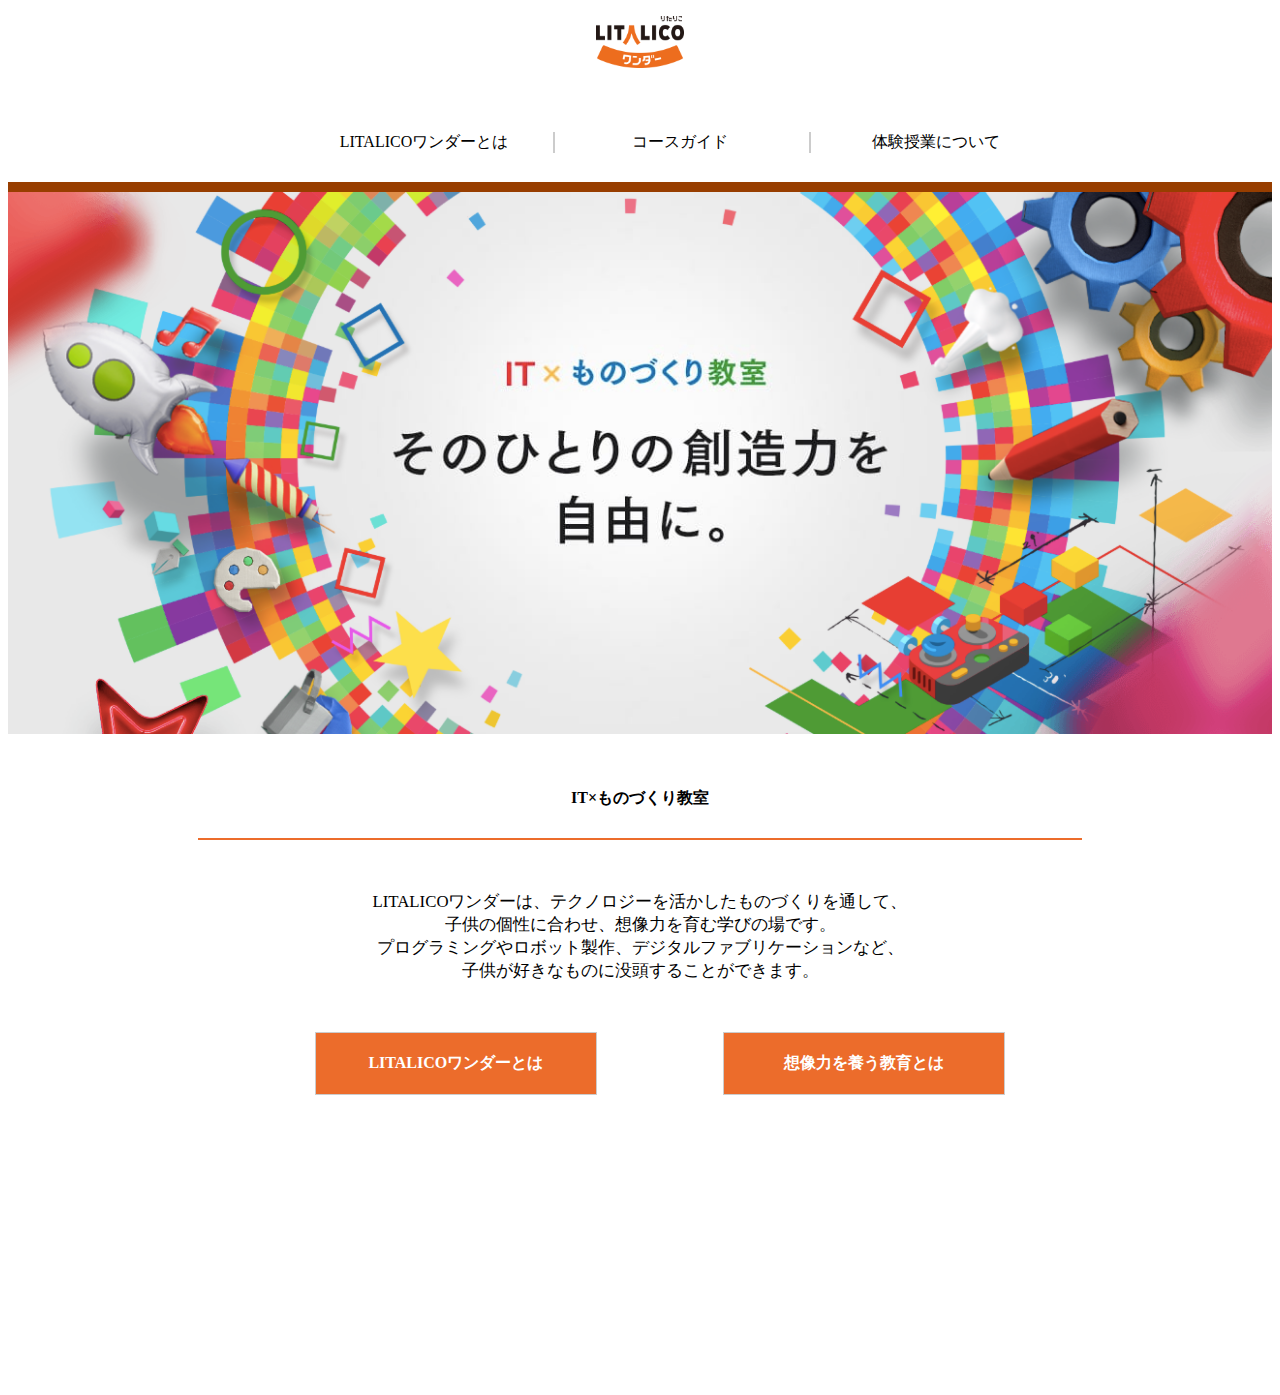
<file: test/index.html>
<!DOCTYPE html> <!--HTMlのバージョンとその仕様を宣言する-->
<html><!--html文書であることを示す-->
    <head>
        <meta charset="UTF-8">
        <title>test</title>
        <link href="styles/style.css" rel="stylesheet">
    </head>
    <body style="justify-content: center;"><!--文書の本体-->
        <header><!--文書のヘッダの情報を表す-->
            <p align="center">
                <img class="logo" src="images/ワンダーlogo.png" alt="LITALICOワンダー">
            </p>
        </header>
            <!--logo-->
            <nav><!--ナビゲーターであることを示す。他のページやページ内リンクを一覧するためにし使用する-->
                <ul><!--unordered list-->
                    <!-- li = itemlist -->
                    <li class="item">LITALICOワンダーとは</li>
                    <li class="item">コースガイド</li>
                    <li class="item">体験授業について</li>
                </ul>
            </nav>
        <main>
            <!--アイキャッチ-->
            <img class="eyecatch-image" src="images/eyecatch.png" alt="eyecatch">
            <!--見出し-->
            <h1 class="itmono">
                IT×ものづくり教室
            </h1>
            <!--パラグラフ-->
            <p class="parag">
                LITALICOワンダーは、テクノロジーを活かしたものづくりを通して、<br>
                子供の個性に合わせ、想像力を育む学びの場です。<br>
                プログラミングやロボット製作、デジタルファブリケーションなど、<br>
                子供が好きなものに没頭することができます。<br>    
            </p>
            <!--メニュー-->
            <ul class="btn" style="margin-bottom: 300px;">
                <li class="bottom-btn" style="background-color:#ec6c2b;width:240px;padding:20px;color:#ffffff;border:1px solid #ccc">
                    <b>LITALICOワンダーとは</b>
                </li>
                <li class="bottom-btn" style="background-color:#ec6c2b;width:240px;padding:20px;color:#ffffff;border:1px solid #ccc">
                    <b>想像力を養う教育とは</b>
                </li>
            </ul>
        </main>
    </body>
</html>
</file>
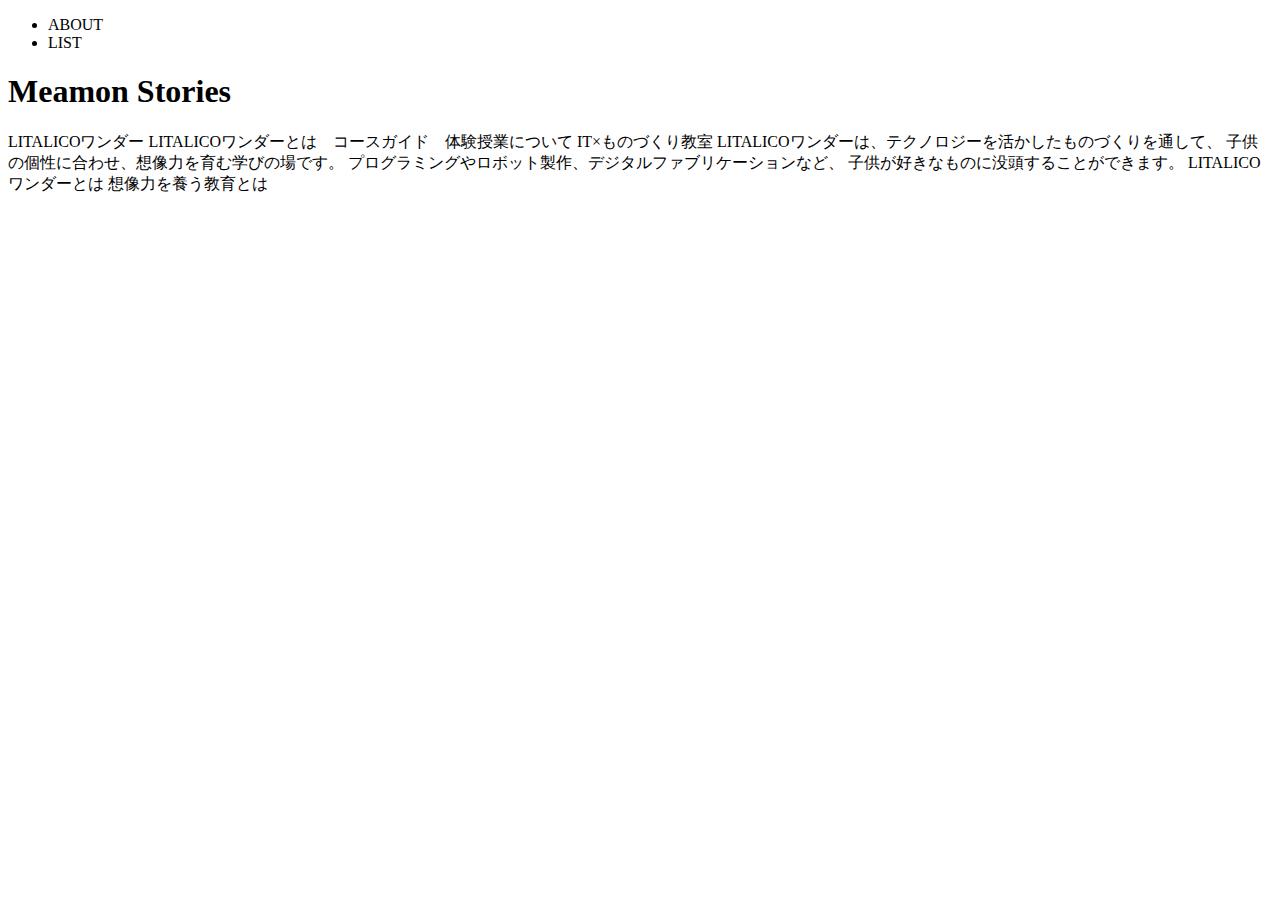
<file: test.html>
<!DOCTYPE html> <!--HTMlのバージョンとその仕様を宣言する-->
<html><!--html文書であることを示す-->
    <body><!--文書の本体-->
        <header><!--文書のヘッダの情報を表す-->
            <nav><!--リンク等のナビゲーターであることを示す。-->
                <ul><!--unordered list-->
                    <!-- li = itemlist -->
                    <li class="cursor">ABOUT</li>
                    <li class="cursor">LIST</li>
                </ul>
            </nav>
        </header>
            <!--logo-->
        <title>In the Meamon's mind</title>
        <main>
            <h1>Meamon Stories</h1>
            LITALICOワンダー
            <!--navigation-->
            LITALICOワンダーとは　コースガイド　体験授業について
            <!--アイキャッチ-->
            <!--見出し-->
            IT×ものづくり教室
            <!--パラグラフ-->
            LITALICOワンダーは、テクノロジーを活かしたものづくりを通して、
            子供の個性に合わせ、想像力を育む学びの場です。
            プログラミングやロボット製作、デジタルファブリケーションなど、
            子供が好きなものに没頭することができます。
            <!--メニュー-->
            LITALICOワンダーとは
            想像力を養う教育とは
    
        </main>
    </body>
</html>
</file>
<file: test/styles/style.css>
@charset "utf-8";

header{
    width: 100%;
    height: 100px;
    text-align: center;
}

img.logo{
    width: 7%;
    height: 7%;
}

nav{
    width: 100%;
    height: 50px;
    margin: 0 auto;
}

    nav ul{
        width: 100%;
        height: auto;
        text-align: center;
    }

    nav li{
        width: 250px;
        text-align: center;
        list-style: none;
    }

    nav li+ li{
        border-left: 2px solid #cccccc;
    }

.item{
    display: inline-block;
    vertical-align: middle;
}

img.eyecatch-image{
    width: 100%;
    border-top: inset 10px #ec6000;
}

h1.itmono{
    width: 70%;
    height: 50px;
    text-align: center;
    margin-left: 15%;
    margin-top: 50px;
    border-bottom: inset 2px #ec6c2b;
    font-size: 100%;
}

p.parag{
    margin-top: 50px;
    text-align: center;
    font-size: 105%;
}

li.bottom-btn{
    list-style: none;
    display: inline-block;
    margin-left: 5%;
    margin-right: 5%;
}
ul.btn{
    margin-top: 50px;
    text-align: center;
}
</file>
